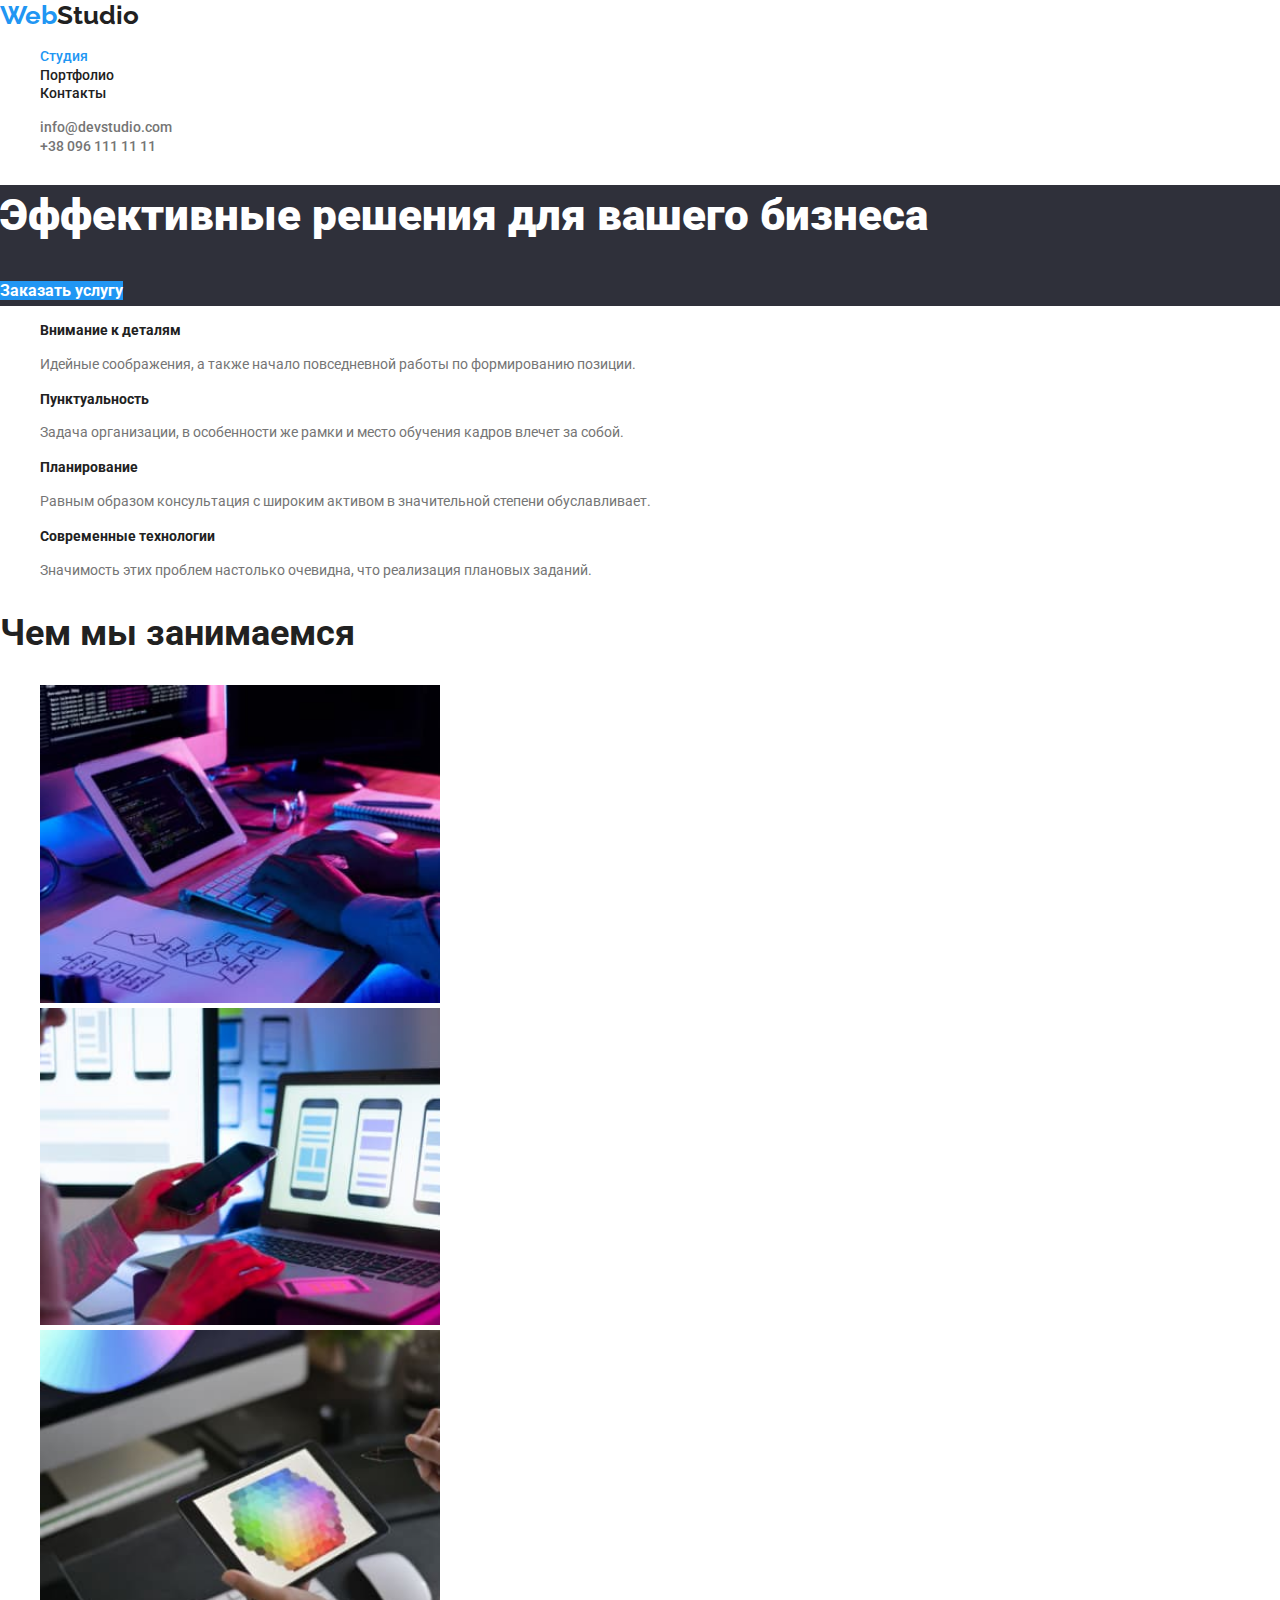
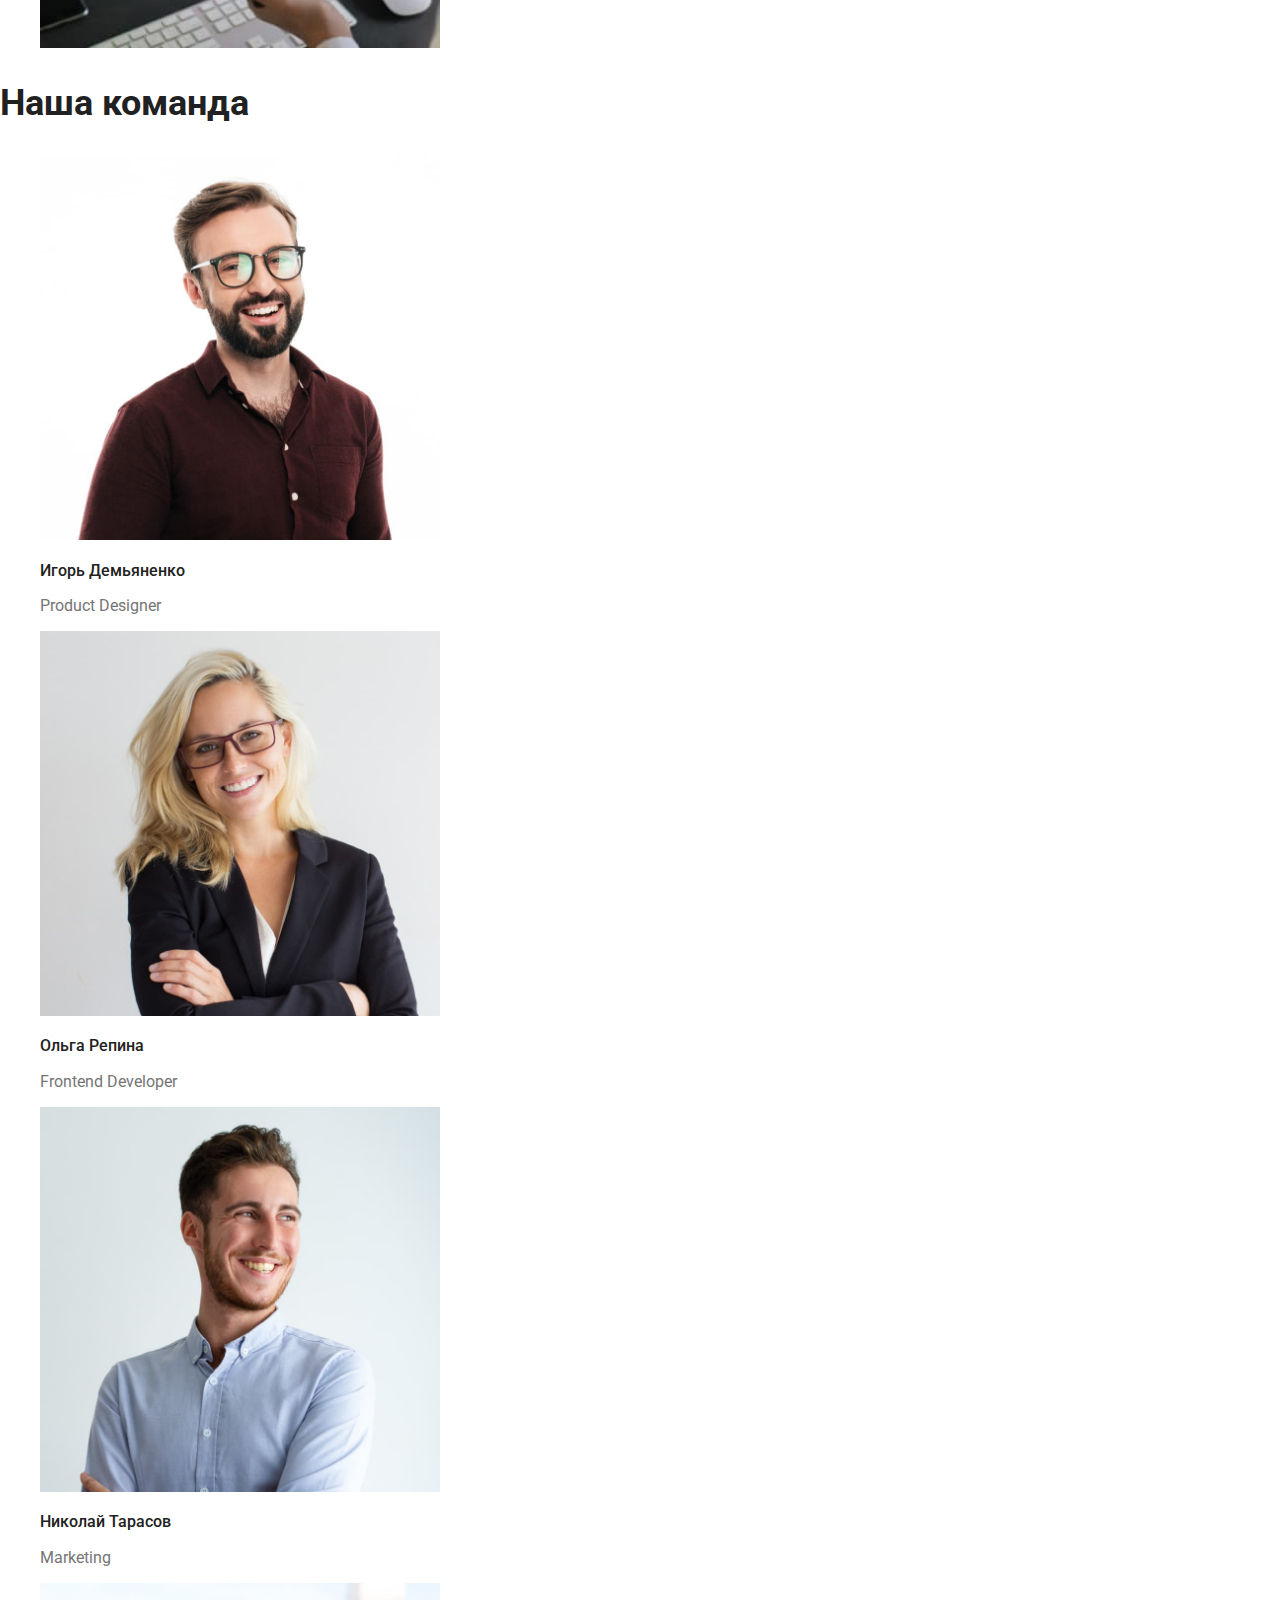
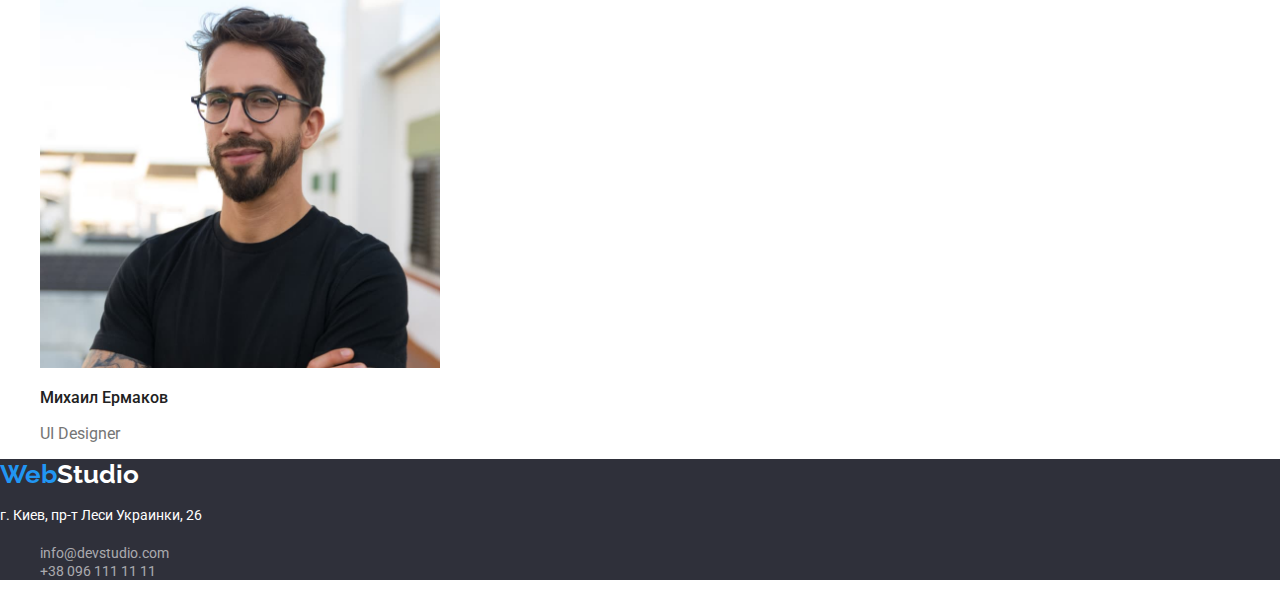
<file: index.html>
<!DOCTYPE html>
<html lang="en">
<head>
    <meta charset="UTF-8">
    <meta name="viewport" content="width=device-width, initial-scale=1.0">
    <title>WebStudio</title>
    <link rel="stylesheet" href="./сss/modern-normalize.css">
    <link rel="preconnect" href="https://fonts.gstatic.com">
    <link
        href="https://fonts.googleapis.com/css2?family=Montserrat:wght@400;700&family=Raleway:wght@700&family=Roboto:wght@400;500;700;900&display=swap"
        rel="stylesheet">
    <link rel="stylesheet" href="./сss/common.css">
    <link rel="stylesheet" href="./сss/main.css">
</head>
<body>
    <header>
        <nav>
            <a href="./index.html" class="logo"> <span class="web">Web</span>Studio</a>
            <ul class="nav-list">
                <li><a href="./index.html" class="nav-link active">Студия</a></li>
                <li><a href="./portfolio.html" class="nav-link">Портфолио</a></li>
                <li><a href="#" class="nav-link">Контакты</a></li>
            </ul>
        </nav>
            <ul>
                <li><a href="mailto:info@devstudio.com" class="contacts-link">info@devstudio.com</a></li>
                <li><a href="tel:+380961111111" class="contacts-link">+38 096 111 11 11</a></li> 
            </ul>
    </header>
    <main>
    <section class="hero">
        <h1 class="hero-name">Эффективные решения для вашего бизнеса</h1>
        <a href="" class="hero-link">Заказать услугу</a>
    </section>
    <section>
        <h2 class="visually-hidden">Наши преимущества</h2>
        <ul>
            <li>
                <h3 class="advantages-name">Внимание к деталям</h3>
                <p class="advantages-description">Идейные соображения, а также начало повседневной работы по формированию позиции.</p>
            </li>
           <li>
                <h3 class="advantages-name">Пунктуальность</h3>
                <p class="advantages-description">Задача организации, в особенности же рамки и место обучения кадров влечет за собой.</p>
             </li>
             <li>
                 <h3 class="advantages-name">Планирование</h3>
                 <p class="advantages-description">Равным образом консультация с широким активом в значительной степени обуславливает.</p>
             </li>
             <li>
                 <h3 class="advantages-name">Современные технологии</h3>
                 <p class="advantages-description">Значимость этих проблем настолько очевидна, что реализация плановых заданий.</p>
             </li>
        </ul>
    </section>
    <section>
        <h2 class="section-name">Чем мы занимаемся</h2>
        <ul>
            <li><img src="./images/photo1.jpg" alt="verstka" width="400"></li>
            <li><img src="./images/photo2.jpg" alt="mobile" width="400"></li>
            <li><img src="./images/photo3.jpg" alt="Designer" width="400"></li>
        </ul>
    </section>
    <section>
        <h2 class="section-name">Наша команда</h2>
        <ul>
            <li>
                <img src="./images/demyanenko.jpg" alt="demyanenko" width="400">
                <h3 class="person">Игорь Демьяненко</h3>
                <p class="person-info">Product Designer</p>
            </li>
            <li>
                <img src="./images/repina.jpg" alt="repina" width="400">
                <h3 class="person">Ольга Репина</h3>
                <p class="person-info">Frontend Developer</p>
            </li>
            <li>
                <img src="./images/tarasov.jpg" alt="tarasov" width="400">
                <h3 class="person">Николай Тарасов</h3>
                <p class="person-info">Marketing</p>
            </li>
            <li>
                <img src="./images/ermakov.jpg" alt="ermakov" width="400">
                <h3 class="person">Михаил Ермаков</h3>
                <p class="person-info">UI Designer</p>
            </li>
        </ul>
    </section>
    </main>
    <footer>
        <a href="./index.html" class="address-logo"> <span class="web">Web</span>Studio</a>
        <address>
            <p class="address">г. Киев, пр-т Леси Украинки, 26</p>
            <ul>
                <li><a href="mailto:info@devstudio.com" class="contacts">info@devstudio.com</a></li>
                <li><a href="tel:+380961111111" class="contacts">+38 096 111 11 11</a></li>
            </ul>
        </address>
    </footer>
</body>
</html>
</file>
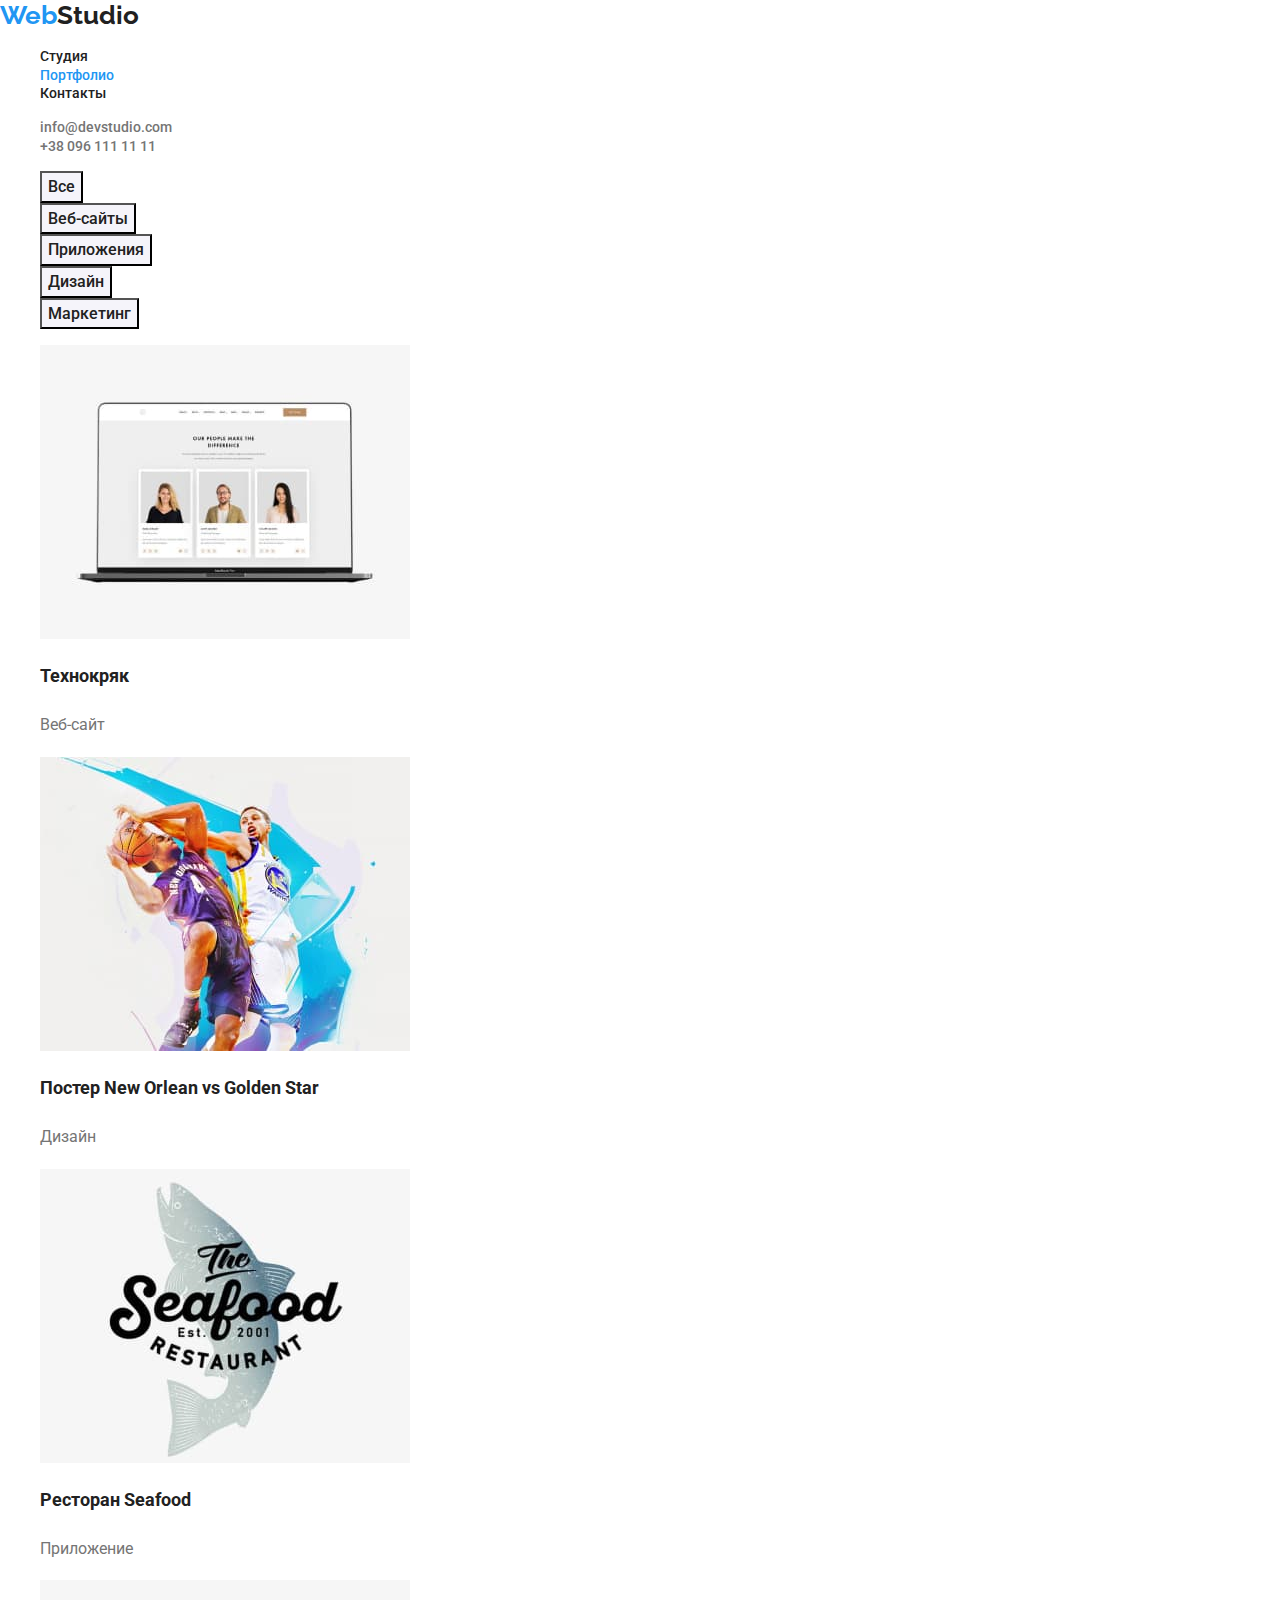
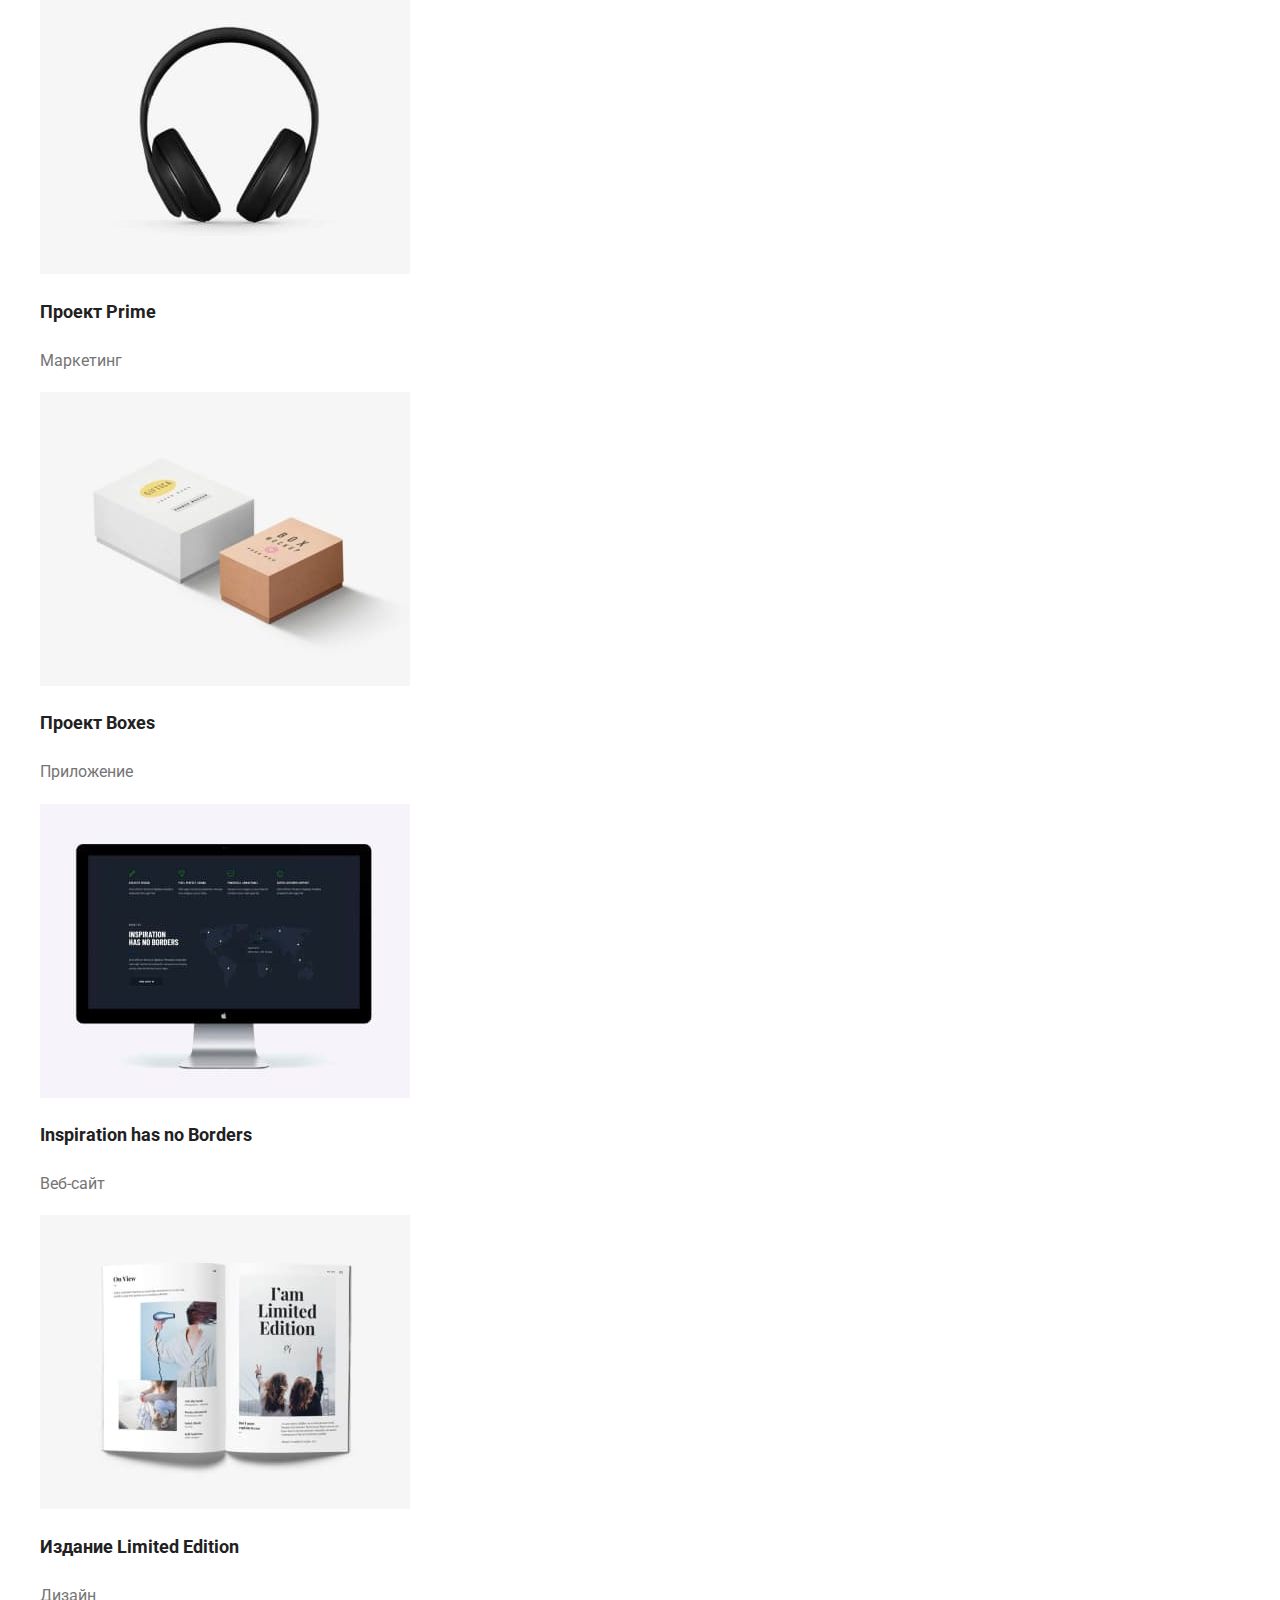
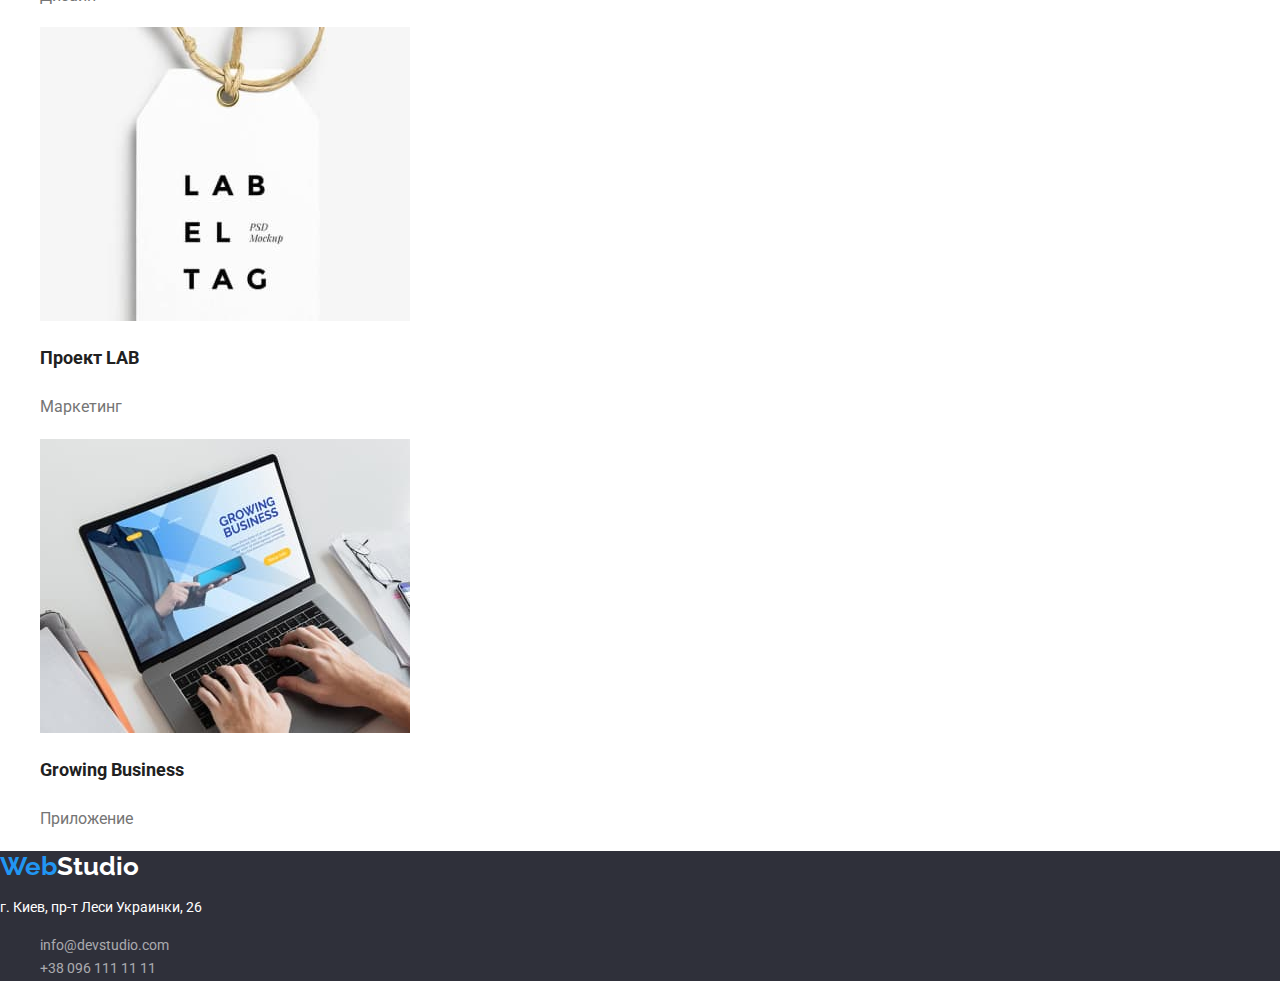
<file: portfolio.html>
<!DOCTYPE html>
<html lang="en">
<head>
    <meta charset="UTF-8">
    <meta name="viewport" content="width=device-width, initial-scale=1.0">
    <title>Portfolio</title>
        <link rel="stylesheet" href="./сss/modern-normalize.css">
        <link rel="preconnect" href="https://fonts.gstatic.com">
        <link
            href="https://fonts.googleapis.com/css2?family=Montserrat:wght@400;700&family=Raleway:wght@700&family=Roboto:wght@400;500;700;900&display=swap"
            rel="stylesheet">
        <link rel="stylesheet" href="./сss/common.css">
        <link rel="stylesheet" href="./сss/portfolio.css">
</head>
<body>
    <header>
        <nav>
            <a href="./index.html" class="logo"> <span class="web">Web</span>Studio</a>
            <ul class="nav-list">
                <li><a href="./index.html" class="nav-link">Студия</a></li>
                <li><a href="./portfolio.html" class="nav-link active">Портфолио</a></li>
                <li><a href="#" class="nav-link">Контакты</a></li>
            </ul>
        </nav>
        <ul>
            <li><a href="mailto:info@devstudio.com" class="contacts-link">info@devstudio.com</a></li>
            <li><a href="tel:+380961111111" class="contacts-link">+38 096 111 11 11</a></li>
        </ul>
    </header>
    <main>
        <section>
            <h1 class="visually-hidden">Наши проекты</h1>
            <ul>
                <li><button class="button">Все</button></li>
                <li><button class="button">Веб-сайты</button></li>
                <li><button class="button">Приложения</button></li>
                <li><button class="button">Дизайн</button></li>
                <li><button class="button">Маркетинг</button></li>
            </ul>
            <ul>
                <li>
                    <img src="./images/photo4.jpg" alt="technokryak" width="370">
                    <h2 class="project">Технокряк</h2>
                    <p class="project-info">Веб-сайт</p>
                </li>
                <li><img src="./images/photo5.jpg" alt="poster" width="370">
                    <h2 class="project">Постер New Orlean vs Golden Star</h2>
                    <p class="project-info">Дизайн</p>
                </li>
                <li><img src="./images/photo6.jpg" alt="seafood" width="370">
                    <h2 class="project">Ресторан Seafood</h2>
                    <p class="project-info">Приложение</p>
                </li>
                <li><img src="./images/photo7.jpg" alt="prime" width="370">
                    <h2 class="project">Проект Prime</h2>
                    <p class="project-info">Маркетинг</p>
                </li>
                <li><img src="./images/photo8.jpg" alt="boxes" width="370">
                    <h2 class="project">Проект Boxes</h2>
                    <p class="project-info">Приложение</p>
                </li>
                <li><img src="./images/photo9.jpg" alt="borders" width="370">
                    <h2 class="project">Inspiration has no Borders</h2>
                    <p class="project-info">Веб-сайт</p>
                </li>
                <li><img src="./images/photo10.jpg" alt="magazine" width="370">
                    <h2 class="project">Издание Limited Edition</h2>
                    <p class="project-info">Дизайн</p>
                </li>
                <li><img src="./images/photo11.jpg" alt="lab" width="370">
                    <h2 class="project">Проект LAB</h2>
                    <p class="project-info">Маркетинг</p>
                </li>
                <li><img src="./images/photo12.jpg" alt="grovlingbusiness" width="370">
                    <h2 class="project">Growing Business</h2>
                    <p class="project-info">Приложение</p>
                </li>
            </ul>
        </section>
    </main>

    <footer>
        <a href="./index.html" class="address-logo"> <span class="web">Web</span>Studio</a>
        <address class="address">
           <p> г. Киев, пр-т Леси Украинки, 26</p>
            <ul>
                <li><a href="mailto:info@devstudio.com" class="contacts">info@devstudio.com</a></li>
                <li><a href="tel:+380961111111" class="contacts">+38 096 111 11 11</a></li>
            </ul>
        </address>
    </footer>
</body>
</html>
</file>
<file: сss/common.css>
:root {
  --blue-text: rgba(33, 150, 243, 1);
  --black-text: rgba(33, 33, 33, 1);
  --grey-text: rgba(117, 117, 117, 1);
  --white-text: rgba(255, 255, 255, 1);
  --lihtblack-text: rgba(47, 48, 58, 1);
  --lihtgrey-text: rgba(245, 244, 250, 1);
  --middlewhite-text: rgba(255, 255, 255, 0.6);
}
body {
  font-family: Roboto, sans-serif;
}

.logo {
  font-family: Raleway, sans-serif;
  font-size: 26px;
  line-height: 1.2;
  font-weight: 700;
  color: var(--black-text);
}

.web {
  color: var(--blue-text);
}
.nav-link {
  font-size: 14px;
  line-height: 1.2;
  font-weight: 500;
  color: var(--black-text);
}

.nav-link:hover,
.nav-link:focus {
  color: var(--blue-text);
}

.contacts-link {
  font-size: 14px;
  line-height: 1.1;
  font-weight: 500;
  color: var(--grey-text);
}

.contacts-link:hover,
.contacts-link:focus {
  color: var(--blue-text);
}

footer {
  background-color: var(--lihtblack-text);
}

.address-logo {
  font-family: Raleway, sans-serif;
  font-size: 26px;
  line-height: 1.2;
  font-weight: 700;
  color: var(--white-text);
}

.contacts {
  font-size: 14px;
  line-height: 1.1;
  font-weight: 400;
  color: var(--middlewhite-text);
}

.address {
  font-size: 14px;
  line-height: 1.7;
  font-weight: 400;
  color: var(--white-text);
}
.visually-hidden {
  position: absolute;
  width: 1px;
  height: 1px;
  margin: -1px;
  border: 0;
  padding: 0;

  white-space: nowrap;
  clip-path: inset(100%);
  clip: rect(0 0 0 0);
  overflow: hidden;
}

.active {
  color: var(--blue-text);
}
</file>
<file: сss/main.css>
.hero {
  background-color: var(--lihtblack-text);
}

.hero-name {
  font-size: 44px;
  line-height: 1.4;
  font-weight: 900;
  color: var(--white-text);
}

.hero-link {
  font-size: 16px;
  line-height: 1.9;
  font-weight: 700;
  color: var(--white-text);
  background-color: var(--blue-text);
}

.advantages-name {
  font-size: 14px;
  line-height: 1.2;
  font-weight: 700;
  color: var(--black-text);
}

.advantages-description {
  font-size: 14px;
  line-height: 1.7;
  font-weight: 400;
  color: var(--grey-text);
}

.section-name {
  font-size: 36px;
  line-height: 1.2;
  font-weight: 700;
  color: var(--black-text);
}

.person {
  font-size: 16px;
  line-height: 1.2;
  font-weight: 500;
  color: var(--black-text);
}

.person-info {
  font-size: 16px;
  line-height: 1.2;
  font-weight: 400;
  color: var(--grey-text);
}
</file>
<file: сss/portfolio.css>
.button {
  font-size: 16px;
  line-height: 1.6;
  font-weight: 500;
  color: var(--black-text);
  background-color: var(--lihtgrey-text);
}

.button:hover,
.button:focus {
  color: var(--white-text);
  background-color: var(--blue-text);
}

.project {
  font-size: 18px;
  line-height: 2;
  font-weight: 700;
  color: var(--black-text);
}

.project-info {
  font-size: 16px;
  line-height: 1.9;
  font-weight: 400;
  color: var(--grey-text);
}
</file>
